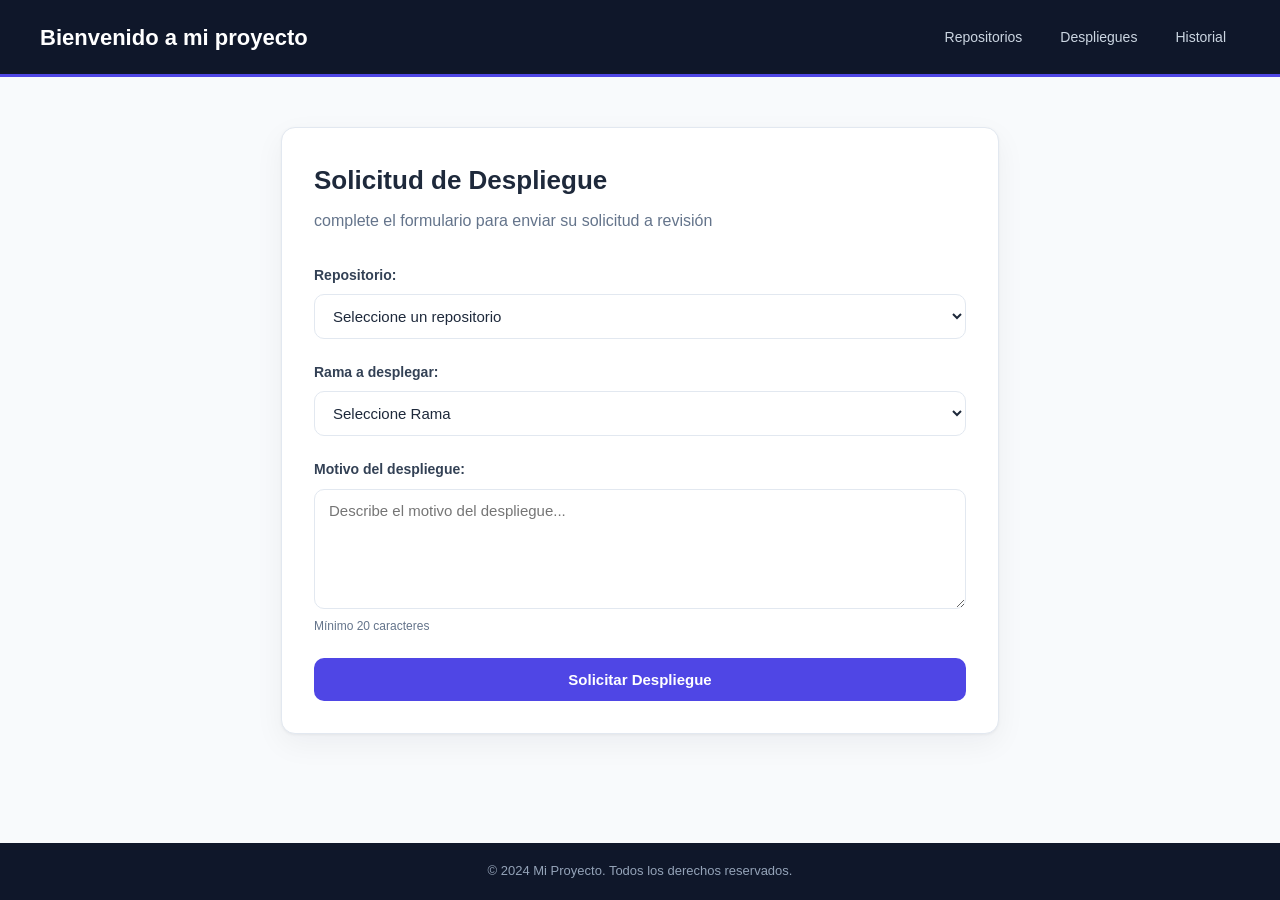
<file: Proyecto/DEV_PROYECTO_UNO_PY/index.html>
<!DOCTYPE html>
<html lang="en">

<head>
    <meta charset="UTF-8">
    <meta name="viewport" content="width=device-width, initial-scale=1.0">
    <title>Solicitar Despliegue</title>
    <link rel="stylesheet" href="estilos.css">
    <script src="js/app.js" defer></script>
    <style>

    </style>
</head>



<body>
    <header>
        <h1>Bienvenido a mi proyecto</h1>
        <nav>
            <ul>
                <li><a href="/repos">Repositorios</a></li>
                <li><a href="/despliegue">Despliegues</a></li>
                <li><a href="/historial">Historial</a></li>
            </ul>
    </header>

    <main>
        <section>
            <h2>Solicitud de Despliegue</h2>

            <p>complete el formulario para enviar su solicitud a revisión</p>

            <form id="formDespliegue" action="/api/despliegues" method="POST">

                <div class="campo">
                    <label for="repositorio">Repositorio:</label>
                    <select id="repositorio" name="repositorio" required>
                        <option value="">Seleccione un repositorio</option>
                        <option value="portal-web">portal-web</option>
                        <option value="api-clientes">api-clientes</option>
                        <option value="app-movil">app-movil</option>
                    </select>
                </div>

                <div class="campo">
                    <label for="rama">Rama a desplegar:</label>
                    <select id="rama" name="rama" required>
                        <option value="">Seleccione Rama</option>
                        <option value="main">main</option>
                        <option value="develop">develop</option>
                    </select>
                </div>

                <div class="campo">
                    <label for="motivo">Motivo del despliegue:</label>
                    <textarea id="motivo" name="motivo" rows="4" minlength="20" required
                        placeholder="Describe el motivo del despliegue..."></textarea>
                    <span class="ayuda">Mínimo 20 caracteres</span>
                </div>

                <button id="btnSolicitar" type="submit">Solicitar Despliegue</button>
            </form>
        </section>
    </main>
    <footer>
        <p>&copy; 2024 Mi Proyecto. Todos los derechos reservados.</p>
    </footer>
</body>


</html>
</file>
<file: Proyecto/DEV_PROYECTO_UNO_PY/estilos.css>
* {
    box-sizing: border-box;
    margin: 0;
    padding: 0;
}


:root {
    /* Colores principales */
    --color-primario: #4f46e5;
    --color-primario-hover: #4338ca;
    --color-primario-suave: #eef2ff;

    /* Fondos */
    --color-fondo: #f8fafc;
    --color-blanco: #ffffff;

    /* Textos */
    --color-texto: #1e293b;
    --color-texto-claro: #64748b;

    /* Bordes */
    --color-borde: #e2e8f0;
    --color-borde-focus: #818cf8;

    /* Header */
    --color-header: #0f172a;

    /* Espaciado */
    --espacio-sm: 8px;
    --espacio-md: 16px;
    --espacio-lg: 24px;

    /* Bordes redondeados */
    --radio: 10px;
}




body {
    font-family: 'Inter', sans-serif;
    background-color: var(--color-fondo);
    color: var(--color-texto);
    line-height: 1.6; /* dimensión de línea para mejorar la legibilidad */
    min-height: 100vh; /* Asegura que el cuerpo ocupe al menos toda la altura de la ventana */
    display: flex;
    flex-direction: column;
}


header {
    background-color: var(--color-header);
    color: var(--color-blanco);
    padding: 18px 40px;
    display: flex;
    justify-content: space-between; /* Espacio entre elementos */
    align-items: center; 
    border-bottom: 3px solid var(--color-primario);
}


header h1 {
    font-size: 22px;
    font-weight: 600;
}


nav ul {
    list-style: none;
    display: flex;
    gap: 10px; /* Espacio entre los enlaces del menú */
}


nav a {
    display: block;
    color: #cbd5e1;
    text-decoration: none;
    padding: 8px 14px;
    border-radius: 6px;
    font-size: 14px;
    font-weight: 500;
    transition: 0.2s;
}


nav a:hover {
    background-color: #1e293b;
    color: var(--color-blanco);
}



main {
    flex: 1;
    width: 100%;
    max-width: 750px;
    margin: 50px auto;
    padding: 0 var(--espacio-md);
}



section {
    background-color: var(--color-blanco);
    padding: 32px;
    border: 1px solid var(--color-borde);
    border-radius: 14px;
    box-shadow:
        0 1px 3px rgba(0, 0, 0, 0.05),
        0 10px 30px rgba(15, 23, 42, 0.05);
}


section h2 {
    color: var(--color-texto);
    font-size: 26px;
    margin-bottom: 6px;
}


section > p {
    color: var(--color-texto-claro);
    margin-bottom: 30px;
}



form {
    display: flex;
    flex-direction: column;
    gap: 22px;
}


.campo {
    display: flex;
    flex-direction: column;
    gap: var(--espacio-sm);
}



label {
    color: #334155;
    font-size: 14px;
    font-weight: 600;
}



select,
textarea {
    width: 100%;
    padding: 12px 14px;
    font-family: inherit;
    font-size: 15px;
    color: var(--color-texto);
    background-color: #ffffff;
    border: 1px solid var(--color-borde);
    border-radius: var(--radio);
    transition:
        border-color 0.2s,
        box-shadow 0.2s;
}


select:hover,
textarea:hover {
    border-color: #cbd5e1;
}


select:focus,
textarea:focus {
    outline: none;
    border-color: var(--color-borde-focus);
    box-shadow: 0 0 0 3px rgba(99, 102, 241, 0.12);
}


textarea {
    resize: vertical;
    min-height: 120px;
}



.ayuda {
    color: var(--color-texto-claro);
    font-size: 12px;
}



button {
    background-color: var(--color-primario);
    color: var(--color-blanco);
    padding: 13px 20px;
    border: none;
    border-radius: var(--radio);
    font-size: 15px;
    font-weight: 600;
    cursor: pointer;
    transition:
        background-color 0.2s,
        transform 0.1s,
        box-shadow 0.2s;
}

button:hover {
    background-color: var(--color-primario-hover);
    box-shadow: 0 5px 15px rgba(79, 70, 229, 0.20);
}

button:active {
    transform: scale(0.98);
}


footer {
    background-color: var(--color-header);
    color: #94a3b8;
    text-align: center;
    padding: 18px;
    font-size: 13px;
}

@media (max-width: 650px) {

    header {
        padding: var(--espacio-md);
        flex-direction: column;
        align-items: flex-start;
        gap: var(--espacio-md);
    }

    nav ul {
        flex-direction: column;
        width: 100%;
    }

    nav {
        width: 100%;
    }

    nav a {
        width: 100%;
    }

    main {
        margin: 25px auto;
    }

    section {
        padding: 22px;
    }

    section h2 {
        font-size: 22px;
    }

    button {
        width: 100%;
    }
}
</file>
